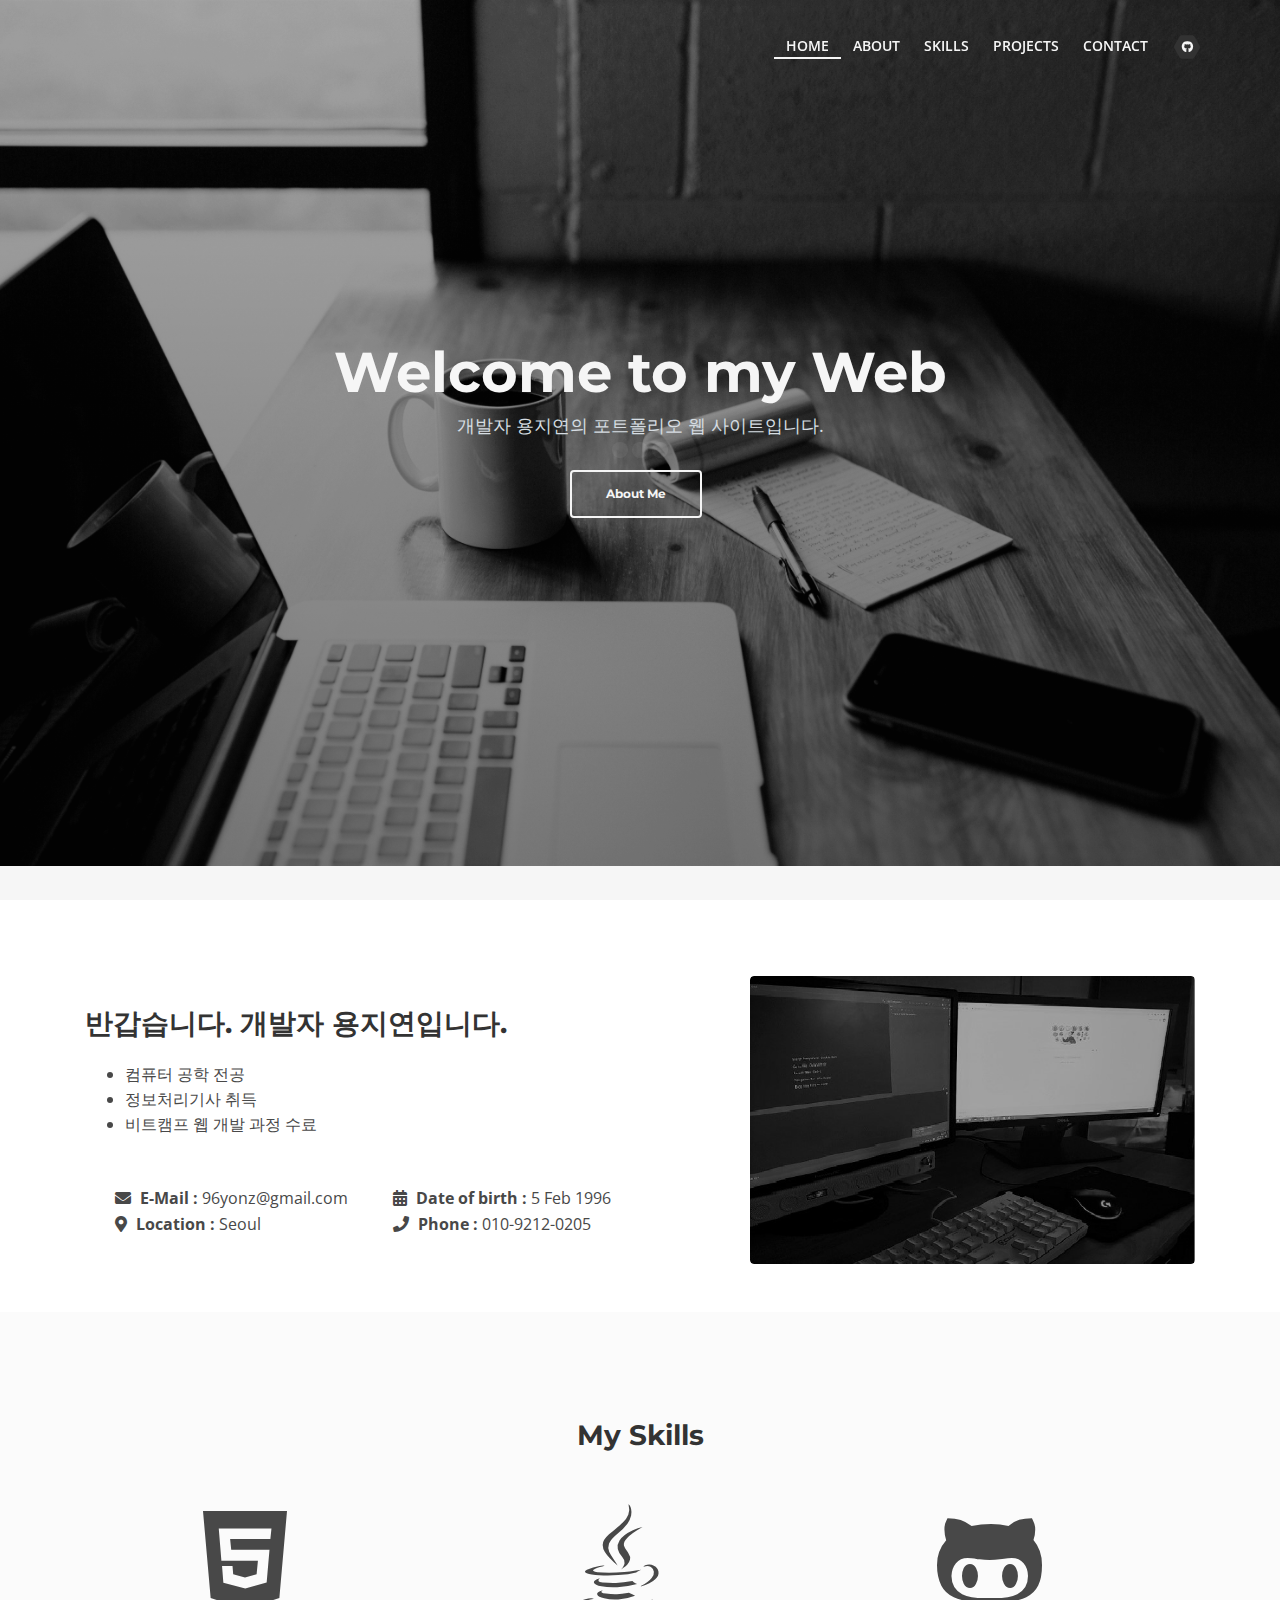
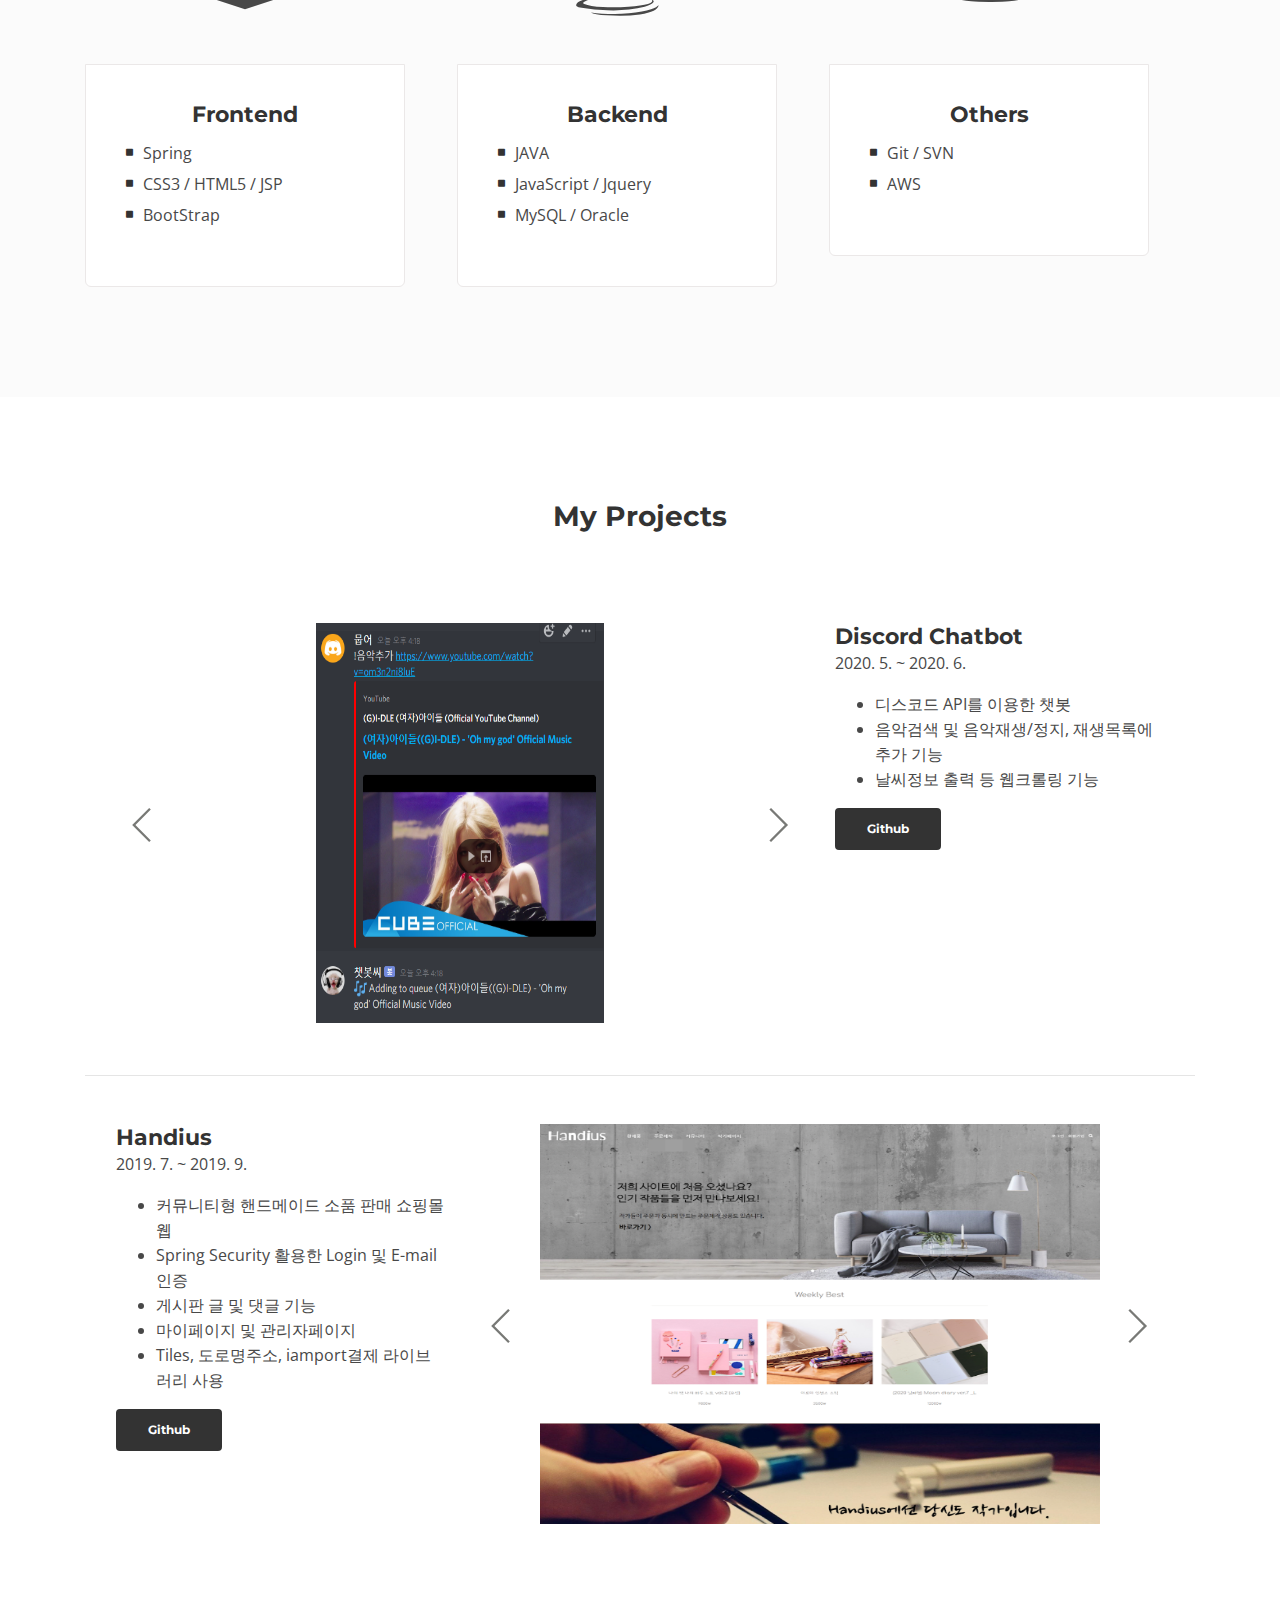
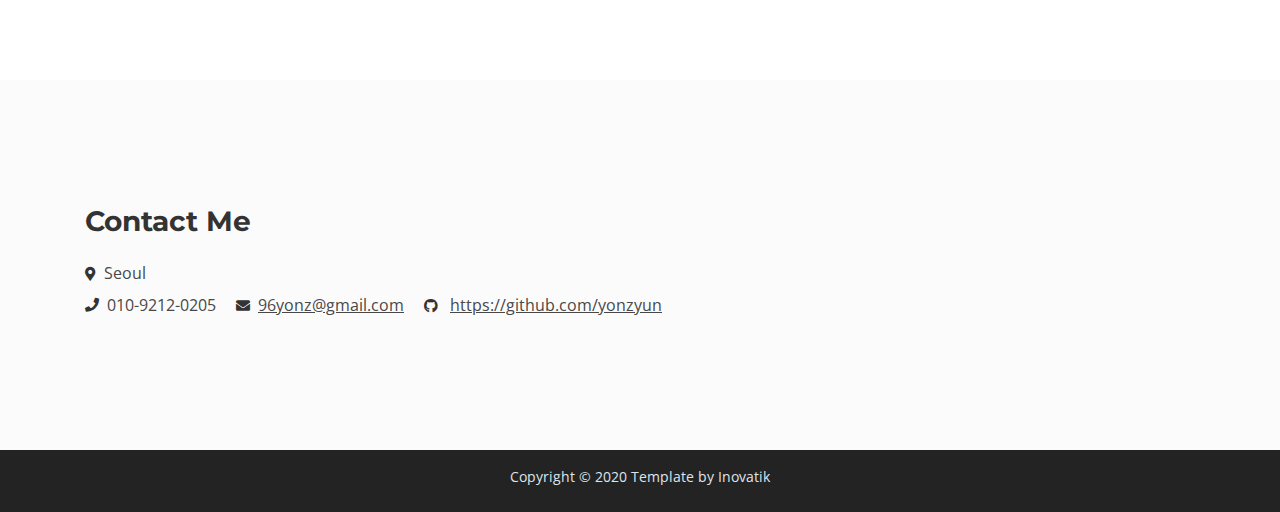
<file: index.html>
<!DOCTYPE html>
<html lang="en">
<head>
    <meta charset="utf-8">
    <meta name="viewport" content="width=device-width, initial-scale=1, shrink-to-fit=no">

    <!-- SEO Meta Tags -->
    <meta name="description" content="Aria is a business focused HTML landing page template built with Bootstrap to help you create lead generation websites for companies and their services.">
    <meta name="author" content="Inovatik">

    <!-- OG Meta Tags to improve the way the post looks when you share the page on LinkedIn, Facebook, Google+ -->
	<meta property="og:site_name" content="" /> <!-- website name -->
	<meta property="og:site" content="" /> <!-- website link -->
	<meta property="og:title" content=""/> <!-- title shown in the actual shared post -->
	<meta property="og:description" content="" /> <!-- description shown in the actual shared post -->
	<meta property="og:image" content="" /> <!-- image link, make sure it's jpg -->
	<meta property="og:url" content="" /> <!-- where do you want your post to link to -->
	<meta property="og:type" content="article" />

    <!-- Website Title -->
    <title>Web Developer :: Yong Ji yeon's Portfolio</title>

    <!-- Styles -->
    <link href="https://fonts.googleapis.com/css?family=Montserrat:500,700&display=swap&subset=latin-ext" rel="stylesheet">
    <link href="https://fonts.googleapis.com/css?family=Open+Sans:400,400i,600&display=swap&subset=latin-ext" rel="stylesheet">
    <link href="css/bootstrap.css" rel="stylesheet">
    <link href="css/fontawesome-all.css" rel="stylesheet">
    <link href="css/swiper.css" rel="stylesheet">
	<link href="css/magnific-popup.css" rel="stylesheet">
	<link href="css/styles.css" rel="stylesheet">

	<!-- Favicon  -->
    <link rel="icon" href="images/favicon.png">
</head>
<body data-spy="scroll" data-target=".fixed-top">

    <!-- Preloader -->
	<div class="spinner-wrapper">
        <div class="spinner">
            <div class="bounce1"></div>
            <div class="bounce2"></div>
            <div class="bounce3"></div>
        </div>
    </div>
    <!-- end of preloader -->


    <!-- Navbar -->
    <nav class="navbar navbar-expand-md navbar-dark navbar-custom fixed-top">

        <!-- Mobile Menu Toggle Button -->
        <button class="navbar-toggler" type="button" data-toggle="collapse" data-target="#navbarsExampleDefault" aria-controls="navbarsExampleDefault" aria-expanded="false" aria-label="Toggle navigation">
            <span class="navbar-toggler-awesome fas fa-bars"></span>
            <span class="navbar-toggler-awesome fas fa-times"></span>
        </button>
        <!-- end of mobile menu toggle button -->

        <div class="collapse navbar-collapse" id="navbarsExampleDefault">
            <ul class="navbar-nav ml-auto">
                <li class="nav-item">
                    <a class="nav-link page-scroll" href="#header">HOME <span class="sr-only">(current)</span></a>
                </li>
                <li class="nav-item">
                    <a class="nav-link page-scroll" href="#about">ABOUT</a>
                </li>
                <li class="nav-item">
                    <a class="nav-link page-scroll" href="#services">SKILLS</a>
                </li>
                <li class="nav-item">
                    <a class="nav-link page-scroll" href="#project">PROJECTS</a>
                </li>
                <li class="nav-item">
                    <a class="nav-link page-scroll" href="#contact">CONTACT</a>
                </li>
            </ul>
            <span class="nav-item social-icons">
                <span class="fa-stack">
                    <a href="https://github.com/yonzyun" target="_blank">
                        <span class="hexagon"></span>
                        <i class="fab fa-github fa-stack-1x"></i>
                    </a>
                </span>
            </span>
        </div>
    </nav> <!-- end of navbar -->
    <!-- end of navbar -->


    <!-- Header -->
    <header id="header" class="header">
        <div class="header-content">
            <div class="container">
                <div class="row">
                    <div class="col-lg-12">
                        <div class="text-container">
                           <h1>Welcome to my Web</h1>
                            <p class="p-heading p-large">개발자 용지연의 포트폴리오 웹 사이트입니다.</p>
                            <a class="btn-solid-lg page-scroll" href="#about">About Me</a>
                        </div>
                    </div> <!-- end of col -->
                </div> <!-- end of row -->
            </div> <!-- end of container -->
        </div> <!-- end of header-content -->
    </header> <!-- end of header -->
    <!-- end of header -->


    <!-- Intro -->
    <div id="about" class="basic-1">
        <div class="container">
            <div class="row">
                <div class="col-lg-7">
                    <div class="text-container">
                        <h2>반갑습니다. 개발자 용지연입니다.</h2>
                        <div class="about-info">
                            <ul>
                                <li>
                                    <span>컴퓨터 공학 전공</span>
                                </li>
                                <li>
                                    <span>정보처리기사 취득</span>
                                </li>
                                <li>
                                    <span>비트캠프 웹 개발 과정 수료</span>
                                </li>
                            </ul>
                        </div>

                         <div class="row contact-info">
                                   <ul>
                                       <li>
                                            <i class="fa fa-envelope"></i>
                                            <b>E-Mail :</b>
                                            <span>96yonz@gmail.com</span>
                                       </li>
                                       <li>
                                           <i class="fa fa-map-marker-alt"></i>
                                           <b>Location :</b>
                                           <span>Seoul</span>
                                       </li>
                                   </ul>
                               <div>
                                   <ul>
                                       <li>
                                           <i class="fa fa-calendar-alt"></i>
                                           <b>Date of birth :</b>
                                           <span>5 Feb 1996</span>
                                       </li>
                                       <li>
                                           <i class="fa fa-phone"></i>
                                           <b>Phone :</b>
                                           <span>010-9212-0205</span>
                                       </li>
                                   </ul>
                               </div>
                            </div>
                    </div> <!-- end of text-container -->
                </div> <!-- end of col -->
                <div class="col-lg-5">
                    <div class="image-container">
                        <img class="img-fluid" src="images/intro-office.jpg" alt="alternative">
                    </div> <!-- end of image-container -->
                </div> <!-- end of col -->
            </div> <!-- end of row -->
        </div> <!-- end of container -->
    </div> <!-- end of basic-1 -->
    <!-- end of intro -->

    <!-- Services -->
    <div id="services" class="cards-2">
        <div class="container">
            <div class="row">
                <div class="col-lg-12">
                    <h2 id="testtt">My Skills</h2>
                </div> <!-- end of col -->
            </div> <!-- end of row -->
            <div class="row">
                <div class="col-lg-12">

                    <!-- Card -->
                    <div class="card skills-card">
                        <div class="card-icon" id="test">
                            <i class="fab fa-html5"></i>
                        </div>
                        <div class="card-body">
                            <h3 class="card-title">Frontend</h3>
                            <ul class="list-unstyled li-space-lg">
                                <li class="media">
                                    <i class="fas fa-square"></i>
                                    <div class="media-body">Spring</div>
                                </li>
                                <li class="media">
                                    <i class="fas fa-square"></i>
                                    <div class="media-body">CSS3 / HTML5 / JSP</div>
                                </li>
                                <li class="media">
                                    <i class="fas fa-square"></i>
                                    <div class="media-body">BootStrap</div>
                                </li>
                            </ul>
                        </div>
                        <!-- end of button-container -->
                    </div>
                    <!-- end of card -->

                    <!-- Card -->
                    <div class="card skills-card">
                        <div class="card-icon">
                            <i class="fab fa-java"></i>
                        </div>
                        <div class="card-body">
                            <h3 class="card-title">Backend</h3>
                            <ul class="list-unstyled li-space-lg">
                                <li class="media">
                                    <i class="fas fa-square"></i>
                                    <div class="media-body">JAVA</div>
                                </li>
                                <li class="media">
                                    <i class="fas fa-square"></i>
                                    <div class="media-body">JavaScript / Jquery</div>
                                </li>
                                <li class="media">
                                    <i class="fas fa-square"></i>
                                    <div class="media-body">MySQL / Oracle</div>
                                </li>
                            </ul>
                        </div>
                        <!-- end of button-container -->
                    </div>
                    <!-- end of card -->

                    <!-- Card -->
                    <div class="card skills-card">
                        <div class="card-icon">
                            <i class="fab fa-github-alt"></i>
                        </div>
                        <div class="card-body">
                            <h3 class="card-title">Others</h3>
                            <ul class="list-unstyled li-space-lg">
                                <li class="media">
                                    <i class="fas fa-square"></i>
                                    <div class="media-body">Git / SVN</div>
                                </li>
                                <li class="media">
                                    <i class="fas fa-square"></i>
                                    <div class="media-body">AWS</div>
                                </li>
                            </ul>
                        </div>
                         <!-- end of button-container -->
                    </div>
                    <!-- end of card -->

                </div> <!-- end of col -->
            </div> <!-- end of row -->
        </div> <!-- end of container -->
    </div> <!-- end of cards-2 -->
    <!-- end of services -->


    <!-- Testimonials -->
    <div id="project" class="slider">
        <div class="container">
            <div class="row">
                <div class="col-lg-12">
                    <h2>My Projects</h2>
                </div> <!-- end of col -->
            </div> <!-- end of row -->

            <!--     project1       -->
            <div id="project1" class="row pj-card">
                <div class="col-lg-8">
                    <!-- Card Slider -->
                    <div class="slider-container">
                        <div class="swiper-container card-slider">
                            <div class="swiper-wrapper">

                                <!-- Slide -->
                                <div class="swiper-slide">
                                    <div class="card">
                                        <img class="card-image" src="images/pj1_1.PNG" alt="alternative">
                                    </div>
                                </div> <!-- end of swiper-slide -->
                                <!-- end of slide -->

                                <!-- Slide -->
                                <div class="swiper-slide">
                                    <div class="card">
                                        <img class="card-image" src="images/pj1_2.PNG" alt="alternative">
                                    </div>
                                </div> <!-- end of swiper-slide -->
                                <!-- end of slide -->

                                <!-- Slide -->
                                <div class="swiper-slide">
                                    <div class="card">
                                        <img class="card-image" src="images/pj1_3.PNG" alt="alternative">
                                    </div>
                                </div> <!-- end of swiper-slide -->
                                <!-- end of slide -->

                                <!-- Slide -->
                                <div class="swiper-slide">
                                    <div class="card">
                                        <img class="card-image" src="images/pj1_4.PNG" alt="alternative">
                                    </div>
                                </div> <!-- end of swiper-slide -->
                                <!-- end of slide -->
                            </div> <!-- end of swiper-wrapper -->

                            <!-- Add Arrows -->
                            <div class="swiper-button-next"></div>
                            <div class="swiper-button-prev"></div>
                            <!-- end of add arrows -->

                        </div> <!-- end of swiper-container -->
                    </div> <!-- end of sliedr-container -->
                    <!-- end of card slider -->

                </div> <!-- end of col -->
                <div class="col-lg-4 descript-card">
                    <h3>Discord Chatbot</h3>
                    <p>2020. 5. ~ 2020. 6.</p>
                    <ul>
                        <li>디스코드 API를 이용한 챗봇</li>
                        <li>음악검색 및 음악재생/정지, 재생목록에 추가 기능</li>
                        <li>날씨정보 출력 등 웹크롤링 기능</li>
                    </ul>
                    <div class="button-container">
                            <a class="btn-solid-reg" href="https://github.com/yonzyun/discordChatBot" target="_blank">Github</a>
                    </div>
                </div>
            </div> <!-- end of row -->
            <hr>
            <!--     project2       -->
            <div id="project2" class="row pj-card">

               <div class="col-lg-4 descript-card">
                    <h3>Handius</h3>
                    <p>2019. 7. ~ 2019. 9.</p>
                    <ul>
                        <li>커뮤니티형 핸드메이드 소품 판매 쇼핑몰 웹</li>
                        <li>Spring Security 활용한 Login 및 E-mail 인증</li>
                        <li>게시판 글 및 댓글 기능</li>
                        <li>마이페이지 및 관리자페이지</li>
                        <li>Tiles, 도로명주소, iamport결제 라이브러리 사용</li>
                    </ul>
                    <div class="button-container">
                            <a class="btn-solid-reg" href="https://github.com/handius/Final" target="_blank">Github</a>
                    </div>
                </div>
                <div class="col-lg-8">

                    <!-- Card Slider -->
                    <div class="slider-container">
                        <div class="swiper-container card-slider">
                            <div class="swiper-wrapper">

                                <!-- Slide -->
                                <div class="swiper-slide">
                                    <div class="card">
                                        <img class="card-image" src="images/pj2_1.PNG" alt="alternative">
                                    </div>
                                </div> <!-- end of swiper-slide -->
                                <!-- end of slide -->

                                <!-- Slide -->
                                <div class="swiper-slide">
                                    <div class="card">
                                        <img class="card-image" src="images/pj2_2.PNG" alt="alternative">
                                    </div>
                                </div> <!-- end of swiper-slide -->
                                <!-- end of slide -->

                                <!-- Slide -->
                                <div class="swiper-slide">
                                    <div class="card">
                                        <img class="card-image" src="images/pj2_5.PNG" alt="alternative">
                                    </div>
                                </div> <!-- end of swiper-slide -->
                                <!-- end of slide -->

                                <!-- Slide -->
                                <div class="swiper-slide">
                                    <div class="card">
                                        <img class="card-image" src="images/pj2_6.PNG" alt="alternative">
                                    </div>
                                </div> <!-- end of swiper-slide -->
                                <!-- end of slide -->

                                <!-- Slide -->
                                <div class="swiper-slide">
                                    <div class="card">
                                        <img class="card-image" src="images/pj2_4.PNG" alt="alternative">
                                    </div>
                                </div> <!-- end of swiper-slide -->
                                <!-- end of slide -->

                            </div> <!-- end of swiper-wrapper -->

                            <!-- Add Arrows -->
                            <div class="swiper-button-next"></div>
                            <div class="swiper-button-prev"></div>
                            <!-- end of add arrows -->

                        </div> <!-- end of swiper-container -->
                    </div> <!-- end of sliedr-container -->
                    <!-- end of card slider -->

                </div> <!-- end of col -->
            </div> <!-- end of row -->
        </div> <!-- end of container -->
    </div> <!-- end of slider -->
    <!-- end of testimonials -->


    <!-- Contact -->
    <div id="contact" class="form-2">
        <div class="container">
            <div class="row">
                <div class="col-lg-12">
                    <div class="text-container">
<!--                        <div class="section-title">CONTACT</div>-->
                        <h2>Contact Me</h2>
                        <ul class="list-unstyled li-space-lg">
                            <li class="address"><i class="fas fa-map-marker-alt"></i>Seoul</li>
                            <li><i class="fas fa-phone"></i>010-9212-0205</li>
                            <li><i class="fas fa-envelope"></i><a href="mailto:96yonz@gmail.com">96yonz@gmail.com</a></li>
                            <li>
                                <i class="fab fa-github"></i>
                                <a href="https://github.com/yonzyun" target="_blank">https://github.com/yonzyun</a>
                            </li>
                        </ul>
                    </div> <!-- end of text-container -->
                </div> <!-- end of col -->
            </div> <!-- end of row -->
        </div> <!-- end of container -->
    </div> <!-- end of form-2 -->
    <!-- end of contact -->


    <!-- Copyright -->
    <div class="copyright">
        <div class="container">
            <div class="row">
                <div class="col-lg-12">
                    <p class="p-small">Copyright © 2020 <a href="https://inovatik.com">Template by Inovatik</a></p>
                </div> <!-- end of col -->
            </div> <!-- enf of row -->
        </div> <!-- end of container -->
    </div> <!-- end of copyright -->
    <!-- end of copyright -->


    <!-- Scripts -->
    <script src="js/jquery.min.js"></script> <!-- jQuery for Bootstrap's JavaScript plugins -->
    <script src="js/popper.min.js"></script> <!-- Popper tooltip library for Bootstrap -->
    <script src="js/bootstrap.min.js"></script> <!-- Bootstrap framework -->
    <script src="js/jquery.easing.min.js"></script> <!-- jQuery Easing for smooth scrolling between anchors -->
    <script src="js/swiper.min.js"></script> <!-- Swiper for image and text sliders -->
    <script src="js/jquery.magnific-popup.js"></script> <!-- Magnific Popup for lightboxes -->
    <script src="js/morphext.min.js"></script> <!-- Morphtext rotating text in the header -->
    <script src="js/isotope.pkgd.min.js"></script> <!-- Isotope for filter -->
    <script src="js/validator.min.js"></script> <!-- Validator.js - Bootstrap plugin that validates forms -->
    <script src="js/scripts.js"></script> <!-- Custom scripts -->
<!--    <script src="https://kit.fontawesome.com/3772a8e54e.js" crossorigin="anonymous"></script>-->
</body>
</html>
</file>
<file: css/styles.css>
/* Template: Aria - Business HTML Landing Page Template
   Author: Inovatik
   Created: Jul 2019
   Description: Master CSS file
*/

/*****************************************
Table Of Contents:

01. General Styles
02. Preloader
03. Navigation
04. Header
05. Intro
06. Description
07. Services
08. Details 1
09. Details 2
10. Testimonials
11. Call Me
12. Projects
13. Project Lightboxes
14. Team
15. About
16. Contact
17. Footer
18. Copyright
19. Back To Top Button
20. Extra Pages
21. Media Queries
******************************************/

/*****************************************
Colors:

- Backgrounds - light gray #fbfbfb
- Background - dark blue #153e52
- Backgrounds navbar, footer - dark gray #113448 -> #232323
- Buttons, bullets, icons - green #14bf98 -> #333333
- Headings text - black #484a46 -> #333333
- Body text - gray #787976 -> #484848
- Body text - light gray #dfe5ec
******************************************/


/******************************/
/*     01. General Styles     */
/******************************/
body,
html {
    width: 100%;
	height: 100%;
}

body, p {
	color: #484848;
	font: 400 1rem/1.5625rem "Open Sans", sans-serif;
}

.p-large {
	font: 400 1.125rem/1.625rem "Open Sans", sans-serif;
}

.p-small {
	font: 400 0.875rem/1.375rem "Open Sans", sans-serif;
}

.p-heading {
	margin-bottom: 3.5rem;
	text-align: center;
}

.li-space-lg li {
	margin-bottom: 0.375rem;
}

.indent {
	padding-left: 1.25rem;
}

h1 {
	color: #333333;
	font: 700 2.5rem/3rem "Montserrat", sans-serif;
}

h2 {
	color: #333333;
	font: 700 1.75rem/2.125rem "Montserrat", sans-serif;
}

h3 {
	color: #333333;
	font: 700 1.375rem/1.75rem "Montserrat", sans-serif;
}

h4 {
	color: #333333;
	font: 700 1.25rem/1.625rem "Montserrat", sans-serif;
}

h5 {
	color: #333333;
	font: 700 1.125rem/1.5rem "Montserrat", sans-serif;
}

h6 {
	color: #333333;
	font: 700 1rem/1.375rem "Montserrat", sans-serif;
}

a {
	color: #484848;
	text-decoration: underline;
}

a:hover {
	color: #484848;
	text-decoration: underline;
}

a.green {
	color: #333333;
}

a.white,
.white {
	color: #dfe5ec;
}

.testimonial-text {
	font-style: italic;
}

.testimonial-author {
	font: 700 1rem/1.375rem "Montserrat", sans-serif;
}

strong {
	color: #333333;
}

.section-title {
	color: #333333;
	font: 500 0.8125rem/1.125rem "Montserrat", sans-serif;
}

.btn-solid-reg {
	display: inline-block;
	padding: 1.1875rem 1.875rem 1.1875rem 1.875rem;
	border: 0.125rem solid #333333;
	border-radius: 0.25rem;
	background-color: #333333;
	color: #fff;
	font: 700 0.75rem/0 "Montserrat", sans-serif;
	text-decoration: none;
	transition: all 0.2s;
}

.btn-solid-reg:hover {
	background-color: transparent;
	color: #333333;
	text-decoration: none;
}

.btn-solid-lg {
	display: inline-block;
	padding: 1.375rem 2.125rem 1.375rem 2.125rem;
	border: 0.125rem solid #FFFFFF;
	border-radius: 0.25rem;
	background-color: transparent;
	color: #fff;
	font: 700 0.75rem/0 "Montserrat", sans-serif;
	text-decoration: none;
	transition: all 0.2s;
}

.btn-solid-lg:hover {
	background-color: #fff;
	color: #333333;
	text-decoration: none;
}

.btn-outline-reg {
	display: inline-block;
	padding: 1.1875rem 1.875rem 1.1875rem 1.875rem;
	border: 0.125rem solid #484848;
	border-radius: 0.25rem;
	background-color: transparent;
	color: #484848;
	font: 700 0.75rem/0 "Montserrat", sans-serif;
	text-decoration: none;
	transition: all 0.2s;
}

.btn-outline-reg:hover {
	background-color: #484848;
	color: #fff;
	text-decoration: none;
}

.btn-outline-lg {
	display: inline-block;
	padding: 1.375rem 2.125rem 1.375rem 2.125rem;
	border: 0.125rem solid #484848;
	border-radius: 0.25rem;
	background-color: transparent;
	color: #484848;
	font: 700 0.75rem/0 "Montserrat", sans-serif;
	text-decoration: none;
	transition: all 0.2s;
}

.btn-outline-lg:hover {
	background-color: #484848;
	color: #fff;
	text-decoration: none;
}

.btn-outline-sm {
	display: inline-block;
	padding: 1rem 1.625rem 0.9375rem 1.625rem;
	border: 0.125rem solid #484848;
	border-radius: 0.25rem;
	background-color: transparent;
	color: #484848;
	font: 700 0.75rem/0 "Montserrat", sans-serif;
	text-decoration: none;
	transition: all 0.2s;
}

.btn-outline-sm:hover {
	background-color: #484848;
	color: #fff;
	text-decoration: none;
}

.form-group {
	position: relative;
	margin-bottom: 1.25rem;
}

.form-group.has-error.has-danger {
	margin-bottom: 0.625rem;
}

.form-group.has-error.has-danger .help-block.with-errors ul {
	margin-top: 0.375rem;
}

.label-control {
	position: absolute;
	top: 0.8125rem;
	left: 1.375rem;
	color: #484848;
	opacity: 1;
	font: 400 0.875rem/1.375rem "Open Sans", sans-serif;
	cursor: text;
	transition: all 0.2s ease;
}

/* IE10+ hack to solve lower label text position compared to the rest of the browsers */
@media screen and (-ms-high-contrast: active), screen and (-ms-high-contrast: none) {
	.label-control {
		top: 0.9375rem;
	}
}

.form-control-input:focus + .label-control,
.form-control-input.notEmpty + .label-control,
.form-control-textarea:focus + .label-control,
.form-control-textarea.notEmpty + .label-control {
	top: 0.125rem;
	opacity: 1;
	font-size: 0.75rem;
	font-weight: 500;
}

.form-control-input,
.form-control-select {
	display: block; /* needed for proper display of the label in Firefox, IE, Edge */
	width: 100%;
	padding-top: 1.25rem;
	padding-bottom: 0.25rem;
	padding-left: 1.3125rem;
	border: 1px solid #dadada;
	border-radius: 0.25rem;
	background-color: #fff;
	color: #484848;
	font: 400 0.875rem/1.375rem "Open Sans", sans-serif;
	transition: all 0.2s;
	-webkit-appearance: none; /* removes inner shadow on form inputs on ios safari */
}

.form-control-select {
	padding-top: 0.5rem;
	padding-bottom: 0.5rem;
	height: 3rem;
}

/* IE10+ hack to solve lower label text position compared to the rest of the browsers */
@media screen and (-ms-high-contrast: active), screen and (-ms-high-contrast: none) {
	.form-control-input {
		padding-top: 1.25rem;
		padding-bottom: 0.75rem;
		line-height: 1.75rem;
	}

	.form-control-select {
		padding-top: 0.875rem;
		padding-bottom: 0.75rem;
		height: 3.125rem;
		line-height: 2.125rem;
	}
}

select {
    /* you should keep these first rules in place to maintain cross-browser behavior */
    -webkit-appearance: none;
	-moz-appearance: none;
	-ms-appearance: none;
    -o-appearance: none;
    appearance: none;
    background-image: url('../images/down-arrow.png');
    background-position: 96% 50%;
    background-repeat: no-repeat;
    outline: none;
}

select::-ms-expand {
    display: none; /* removes the ugly default down arrow on select form field in IE11 */
}

.form-control-textarea {
	display: block; /* used to eliminate a bottom gap difference between Chrome and IE/FF */
	width: 100%;
	height: 8rem; /* used instead of html rows to normalize height between Chrome and IE/FF */
	padding-top: 1.25rem;
	padding-left: 1.3125rem;
	border: 1px solid #dadada;
	border-radius: 0.25rem;
	background-color: #fff;
	color: #484848;
	font: 400 1rem/1.5625rem "Open Sans", sans-serif;
	transition: all 0.2s;
}

.form-control-input:focus,
.form-control-select:focus,
.form-control-textarea:focus {
	border: 1px solid #a1a1a1;
	outline: none; /* Removes blue border on focus */
}

.form-control-input:hover,
.form-control-select:hover,
.form-control-textarea:hover {
	border: 1px solid #a1a1a1;
}

.checkbox {
	font: 400 0.875rem/1.375rem "Open Sans", sans-serif;
}

input[type='checkbox'] {
	vertical-align: -15%;
	margin-right: 0.375rem;
}

/* IE10+ hack to raise checkbox field position compared to the rest of the browsers */
@media screen and (-ms-high-contrast: active), screen and (-ms-high-contrast: none) {
	input[type='checkbox'] {
		vertical-align: -9%;
	}
}

.form-control-submit-button {
	display: inline-block;
	width: 100%;
	height: 3.125rem;
	border: 0.125rem solid #333333;
	border-radius: 0.25rem;
	background-color: #333333;
	color: #fff;
	font: 700 0.75rem/1.75rem "Montserrat", sans-serif;
	cursor: pointer;
	transition: all 0.2s;
}

.form-control-submit-button:hover {
	background-color: transparent;
	color: #333333;
}

/* Form Success And Error Message Formatting */
#lmsgSubmit.h3.text-center.tada.animated,
#cmsgSubmit.h3.text-center.tada.animated,
#pmsgSubmit.h3.text-center.tada.animated,
#lmsgSubmit.h3.text-center,
#cmsgSubmit.h3.text-center,
#pmsgSubmit.h3.text-center {
	display: block;
	margin-bottom: 0;
	color: #b93636;
	font: 400 1.125rem/1rem "Open Sans", sans-serif;
}

.help-block.with-errors .list-unstyled {
	color: #484848;
	font-size: 0.75rem;
	line-height: 1.125rem;
	text-align: left;
}

.help-block.with-errors ul {
	margin-bottom: 0;
}
/* end of form success and error message formatting */

/* Form Success And Error Message Animation - Animate.css */
@-webkit-keyframes tada {
	from {
		-webkit-transform: scale3d(1, 1, 1);
		-ms-transform: scale3d(1, 1, 1);
		transform: scale3d(1, 1, 1);
	}
	10%, 20% {
		-webkit-transform: scale3d(.9, .9, .9) rotate3d(0, 0, 1, -3deg);
		-ms-transform: scale3d(.9, .9, .9) rotate3d(0, 0, 1, -3deg);
		transform: scale3d(.9, .9, .9) rotate3d(0, 0, 1, -3deg);
	}
	30%, 50%, 70%, 90% {
		-webkit-transform: scale3d(1.1, 1.1, 1.1) rotate3d(0, 0, 1, 3deg);
		-ms-transform: scale3d(1.1, 1.1, 1.1) rotate3d(0, 0, 1, 3deg);
		transform: scale3d(1.1, 1.1, 1.1) rotate3d(0, 0, 1, 3deg);
	}
	40%, 60%, 80% {
		-webkit-transform: scale3d(1.1, 1.1, 1.1) rotate3d(0, 0, 1, -3deg);
		-ms-transform: scale3d(1.1, 1.1, 1.1) rotate3d(0, 0, 1, -3deg);
		transform: scale3d(1.1, 1.1, 1.1) rotate3d(0, 0, 1, -3deg);
	}
	to {
		-webkit-transform: scale3d(1, 1, 1);
		-ms-transform: scale3d(1, 1, 1);
		transform: scale3d(1, 1, 1);
	}
}

@keyframes tada {
	from {
		-webkit-transform: scale3d(1, 1, 1);
		-ms-transform: scale3d(1, 1, 1);
		transform: scale3d(1, 1, 1);
	}
	10%, 20% {
		-webkit-transform: scale3d(.9, .9, .9) rotate3d(0, 0, 1, -3deg);
		-ms-transform: scale3d(.9, .9, .9) rotate3d(0, 0, 1, -3deg);
		transform: scale3d(.9, .9, .9) rotate3d(0, 0, 1, -3deg);
	}
	30%, 50%, 70%, 90% {
		-webkit-transform: scale3d(1.1, 1.1, 1.1) rotate3d(0, 0, 1, 3deg);
		-ms-transform: scale3d(1.1, 1.1, 1.1) rotate3d(0, 0, 1, 3deg);
		transform: scale3d(1.1, 1.1, 1.1) rotate3d(0, 0, 1, 3deg);
	}
	40%, 60%, 80% {
		-webkit-transform: scale3d(1.1, 1.1, 1.1) rotate3d(0, 0, 1, -3deg);
		-ms-transform: scale3d(1.1, 1.1, 1.1) rotate3d(0, 0, 1, -3deg);
		transform: scale3d(1.1, 1.1, 1.1) rotate3d(0, 0, 1, -3deg);
	}
	to {
		-webkit-transform: scale3d(1, 1, 1);
		-ms-transform: scale3d(1, 1, 1);
		transform: scale3d(1, 1, 1);
	}
}

.tada {
	-webkit-animation-name: tada;
	animation-name: tada;
}

.animated {
	-webkit-animation-duration: 1s;
	animation-duration: 1s;
	-webkit-animation-fill-mode: both;
	animation-fill-mode: both;
}
/* end of form success and error message animation - Animate.css */

/* Fade-move Animation For Lightbox - Magnific Popup */
/* at start */
.my-mfp-slide-bottom .zoom-anim-dialog {
	opacity: 0;
	transition: all 0.2s ease-out;
	-webkit-transform: translateY(-1.25rem) perspective(37.5rem) rotateX(10deg);
	-ms-transform: translateY(-1.25rem) perspective(37.5rem) rotateX(10deg);
	transform: translateY(-1.25rem) perspective(37.5rem) rotateX(10deg);
}

/* animate in */
.my-mfp-slide-bottom.mfp-ready .zoom-anim-dialog {
	opacity: 1;
	-webkit-transform: translateY(0) perspective(37.5rem) rotateX(0);
	-ms-transform: translateY(0) perspective(37.5rem) rotateX(0);
	transform: translateY(0) perspective(37.5rem) rotateX(0);
}

/* animate out */
.my-mfp-slide-bottom.mfp-removing .zoom-anim-dialog {
	opacity: 0;
	-webkit-transform: translateY(-0.625rem) perspective(37.5rem) rotateX(10deg);
	-ms-transform: translateY(-0.625rem) perspective(37.5rem) rotateX(10deg);
	transform: translateY(-0.625rem) perspective(37.5rem) rotateX(10deg);
}

/* dark overlay, start state */
.my-mfp-slide-bottom.mfp-bg {
	opacity: 0;
	transition: opacity 0.2s ease-out;
}

/* animate in */
.my-mfp-slide-bottom.mfp-ready.mfp-bg {
	opacity: 0.8;
}
/* animate out */
.my-mfp-slide-bottom.mfp-removing.mfp-bg {
	opacity: 0;
}
/* end of fade-move animation for lightbox - magnific popup */

/* Fade Animation For Image Slider - Magnific Popup */
@-webkit-keyframes fadeIn {
	from {
		opacity: 0;
	}
	to {
		opacity: 1;
	}
}

@keyframes fadeIn {
	from {
		opacity: 0;
	}
	to {
		opacity: 1;
	}
}

.fadeIn {
	-webkit-animation: fadeIn 0.6s;
	animation: fadeIn 0.6s;
}

@-webkit-keyframes fadeOut {
	from {
		opacity: 1;
	}
	to {
		opacity: 0;
	}
}

@keyframes fadeOut {
	from {
		opacity: 1;
	}
	to {
		opacity: 0;
	}
}

.fadeOut {
	-webkit-animation: fadeOut 0.8s;
	animation: fadeOut 0.8s;
}
/* end of fade animation for image slider - magnific popup */


/*************************/
/*     02. Preloader     */
/*************************/
.spinner-wrapper {
	position: fixed;
	z-index: 999999;
	top: 0;
	right: 0;
	bottom: 0;
	left: 0;
	background: #232323;
}

.spinner {
	position: absolute;
	top: 50%; /* centers the loading animation vertically one the screen */
	left: 50%; /* centers the loading animation horizontally one the screen */
	width: 3.75rem;
	height: 1.25rem;
	margin: -0.625rem 0 0 -1.875rem; /* is width and height divided by two */
	text-align: center;
}

.spinner > div {
	display: inline-block;
	width: 1rem;
	height: 1rem;
	border-radius: 100%;
	background-color: #fff;
	-webkit-animation: sk-bouncedelay 1.4s infinite ease-in-out both;
	animation: sk-bouncedelay 1.4s infinite ease-in-out both;
}

.spinner .bounce1 {
	-webkit-animation-delay: -0.32s;
	animation-delay: -0.32s;
}

.spinner .bounce2 {
	-webkit-animation-delay: -0.16s;
	animation-delay: -0.16s;
}

@-webkit-keyframes sk-bouncedelay {
	0%, 80%, 100% { -webkit-transform: scale(0); }
	40% { -webkit-transform: scale(1.0); }
}

@keyframes sk-bouncedelay {
	0%, 80%, 100% {
		-webkit-transform: scale(0);
		-ms-transform: scale(0);
		transform: scale(0);
	} 40% {
		-webkit-transform: scale(1.0);
		-ms-transform: scale(1.0);
		transform: scale(1.0);
	}
}


/**************************/
/*     03. Navigation     */
/**************************/
.navbar-custom {
	padding-top: 0.375rem;
	padding-bottom: 0.375rem;
	background-color: #FFFFFF;
	box-shadow: 0 0.0625rem 0.375rem 0 rgba(0, 0, 0, 0.1);
	font: 600 0.875rem/0.875rem "Open Sans", sans-serif;
	transition: all 0.2s;
}

.navbar-custom .navbar-brand {
	font-size: 0;
}

.navbar-custom .navbar-brand.logo-image img {
    width: 7.0625rem;
	height: 2rem;
	-webkit-backface-visibility: hidden;
}

.navbar-custom .navbar-brand.logo-text {
	margin-top: 0.25rem;
	margin-bottom: 0.25rem;
	font: 700 2.25rem/1.5rem "Montserrat", sans-serif;
	color: #fff;
	text-decoration: none;
}

.navbar-custom .navbar-nav {
	margin-top: 0.75rem;
	margin-bottom: 0.5rem;
}

.navbar-custom .nav-item .nav-link {
	padding: 0.625rem 0.75rem 0.625rem 0.75rem;
	color: #fff;
	text-decoration: none;
	transition: all 0.2s ease;
}

.navbar-custom .nav-item .nav-link:hover,
.navbar-custom .nav-item .nav-link.active {
	color: #333333;
}

/* Dropdown Menu */
.navbar-custom .dropdown:hover > .dropdown-menu {
	display: block; /* this makes the dropdown menu stay open while hovering it */
	min-width: auto;
	animation: fadeDropdown 0.2s; /* required for the fade animation */
}

@keyframes fadeDropdown {
    0% {
        opacity: 0;
    }

    100% {
        opacity: 1;
    }
}

.navbar-custom .dropdown-toggle:focus { /* removes dropdown outline on focus  */
	outline: 0;
}

.navbar-custom .dropdown-menu {
	margin-top: 0;
	border: none;
	border-radius: 0.25rem;
	background-color: #FFFFFF;
}

.navbar-custom .dropdown-item {
	color: #fff;
	text-decoration: none;
}

.navbar-custom .dropdown-item:hover {
	background-color: #FFFFFF;
}

.navbar-custom .dropdown-item .item-text {
	font: 600 0.875rem/0.875rem "Open Sans", sans-serif;
}

.navbar-custom .dropdown-item:hover .item-text {
	color: #333333;
}

.navbar-custom .dropdown-items-divide-hr {
	width: 100%;
	height: 1px;
	margin: 0.75rem auto 0.75rem auto;
	border: none;
	background-color: #b5bcc4;
	opacity: 0.2;
}
/* end of dropdown menu */

.navbar-custom .social-icons {
	display: none;
}

.navbar-custom .navbar-toggler {
	border: none;
	color: #fff;
	font-size: 2rem;
}

.navbar-custom button[aria-expanded='false'] .navbar-toggler-awesome.fas.fa-times{
	display: none;
}

.navbar-custom button[aria-expanded='false'] .navbar-toggler-awesome.fas.fa-bars{
	display: inline-block;
}

.navbar-custom button[aria-expanded='true'] .navbar-toggler-awesome.fas.fa-bars{
	display: none;
}

.navbar-custom button[aria-expanded='true'] .navbar-toggler-awesome.fas.fa-times{
	display: inline-block;
	margin-right: 0.125rem;
}


/*********************/
/*    04. Header     */
/*********************/
.header {
	background: linear-gradient(rgba(0, 0, 0, 0.3), rgba(0, 0, 0, 0.5)), url('../images/header-background.jpg') center center no-repeat;
	background-size: cover;
/*    -webkit-filter:grayscale(100%);*/
}

.header .header-content {
	padding-top: 8rem;
	padding-bottom: 2.125rem;
	text-align: center;
}

.header .text-container {
	margin-bottom: 3rem;
}

.header h1 {
	margin-bottom: 0.5rem;
	color: #fff;
}

.header .p-large {
	margin-bottom: 2rem;
	color: #dfe5ec;
}

.header .btn-solid-lg {
	margin-right: 0.5rem;
	margin-bottom: 1.25rem;
}


/*********************/
/*     05. Intro     */
/*********************/
.basic-1 {
	padding-top: 6.5rem;
	padding-bottom: 3rem;
}

.basic-1 .text-container {
	margin-bottom: 3rem;
}

.basic-1 .section-title {
	margin-bottom: 0.5rem;
}

.basic-1 h2 {
	margin-bottom: 1.375rem;
}

.basic-1 .testimonial-author {
	color: #333333;
}

/* Hover Animation */
.basic-1 .image-container {
	overflow: hidden;
	border-radius: 0.25rem;
}

.basic-1 .image-container img {
	margin: 0;
	border-radius: 0.25rem;
	transition: all 0.3s;
}

.basic-1 .image-container:hover img {
	-moz-transform: scale(1.15);
	-webkit-transform: scale(1.15);
	transform: scale(1.15);
}

.brand-icons{
    font-size: 4em;
}
/* end of hover animation */


/***************************/
/*     06. Description     */
/***************************/
.cards-1 {
	padding-top: 3rem;
	padding-bottom: 2.875rem;
}

.cards-1 .card {
	margin-bottom: 2.5rem;
	border: none;
	text-align: center;
}

.cards-1 .fa-stack {
	width: 6rem;
	height: 6rem;
	margin-right: auto;
	margin-bottom: 1rem;
	margin-left: auto;
	line-height: 6rem;
	text-align: left;
}

.cards-1 .fa-stack .hexagon {
	position: absolute;
	width: 6rem;
	height: 6rem;
	background: url('../images/hexagon-green.svg') center center no-repeat;
	background-size: 6rem 6rem;
}

.cards-1 .fa-stack-1x {
	color: #fff;
	font-size: 2rem;
}

.cards-1 .card-body {
	padding: 0;
}

.cards-1 .card-title {
	margin-bottom: 0.625rem;
}


/************************/
/*     07. Services     */
/************************/
.cards-2 {
	padding-top: 6.625rem;
	padding-bottom: 1.25rem;
	background-color: #fbfbfb;
}

.cards-2 .section-title {
	margin-bottom: 0.5rem;
	text-align: center;
}

.cards-2 h2 {
	margin-bottom: 3.25rem;
	text-align: center;
}

.cards-2 .card {
	margin-bottom: 5.625rem;
	border: none;
	background-color: transparent;
}

.cards-2 .card-image img {
	border-top-left-radius: 0.375rem;
	border-top-right-radius: 0.375rem;
}

.cards-2 .card-body {
	padding: 2.25rem 2rem 2.125rem 2rem;
	border: 1px solid #ebe8e8;
	border-bottom-left-radius: 0.375rem;
	border-bottom-right-radius: 0.375rem;
	background-color: #fff;
}

.cards-2 h3 {
	margin-bottom: 0.75rem;
	text-align: center;
}

.cards-2 .list-unstyled {
	margin-bottom: 1.5rem;
}

.cards-2 .list-unstyled .fas {
	color: #333333;
	font-size: 0.5rem;
	line-height: 1.375rem;
}

.cards-2 .list-unstyled .media-body {
	margin-left: 0.625rem;
}

.cards-2 .price {
	margin-bottom: 0.25rem;
	color: #333333;
	font: 700 1rem/1.5rem "Montserrat", sans-serif;
	text-align: center;
}

.cards-2 .price span {
	color: #333333;
}

.cards-2 .button-container {
	margin-top: -1.375rem;
	text-align: center;
}

.cards-2 .btn-solid-reg:hover {
	background-color: #fff;
}

#projects_card h2{
    text-align: center;
    padding: 100px 30px 50px;
}

#test:hover i{
    transform: rotateY(360deg);
}
/*************************/
/*     08. Details 1     */
/*************************/
.accordion .area-1 {
	height: 27rem;
	background: url('../images/details-1-background.jpg') center center no-repeat;
	background-size: cover;
}

.accordion .accordion-container {
	max-width: 90%;
	margin-right: auto;
	margin-left: auto;
	padding-top: 6.375rem;
	padding-bottom: 1.5rem;
}

.accordion h2 {
	margin-bottom: 1.625rem;
}

.accordion .item {
	margin-bottom: 2rem;
}

.accordion h4 {
	margin-bottom: 0;
}

.accordion span[aria-expanded="true"] .circle-numbering,
.accordion span[aria-expanded="false"] .circle-numbering {
	display: inline-block;
	width: 2.25rem;
	height: 2.25rem;
	margin-right: 0.875rem;
	border: 0.125rem solid #333333;
	border-radius: 50%;
	background-color: #333333;
	color: #fff;
	font: 700 1rem/2.125rem "Montserrat", sans-serif;
	text-align: center;
	vertical-align: middle;
	cursor: pointer;
	transition: all 0.2s ease;
}

.accordion span[aria-expanded="false"] .circle-numbering {
	border: 0.125rem solid #333333;
	background-color: transparent;
	color: #333333;
}

.accordion .item:hover span[aria-expanded="false"] .circle-numbering {
	border: 0.125rem solid #333333;
	color: #333333;
}

.accordion .accordion-title {
	display: inline-block;
	width: 70%;
	margin-top: 0.125rem;
	margin-bottom: 0.25rem;
	color: #333333;
	font: 700 1.25rem/1.75rem "Montserrat", sans-serif;
	vertical-align: middle;
	cursor: pointer;
	transition: all 0.2s ease;
}

.accordion .item:hover .accordion-title {
	color: #333333;
}

.accordion span[aria-expanded="true"] .accordion-title {
	color: #333333;
}

.accordion .accordion-body {
	margin-left: 3.125rem;
}


/*************************/
/*     09. Details 2     */
/*************************/
.tabs .tabs-container {
	max-width: 90%;
	margin-right: auto;
	margin-left: auto;
	padding-top: 2rem;
	padding-bottom: 5.75rem;
}

.tabs .nav-tabs {
	justify-content: center;
	margin-bottom: 1.125rem;
	border-bottom: none;
}

.tabs .nav-link {
	margin-right: 1.625rem;
	margin-bottom: 0.875rem;
	padding: 0;
	border: none;
	border-radius: 0.25rem;
	color: #c1cace;
	font: 700 1.375rem/1.375rem "Montserrat", sans-serif;
	text-decoration: none;
	transition: all 0.2s ease;
}

.tabs .nav-link:hover,
.tabs .nav-link.active {
	color: #333333;
}

.tabs .nav-link .fas {
	margin-right: 0.125rem;
	font-size: 0.875rem;
	vertical-align: 20%;
}

.tabs #tab-1 .progress-container {
	margin-top: 1.5rem;
}

.tabs #tab-1 .progress-container .title {
	margin-bottom: 0.25rem;
	color: #333333;
	font: 600 0.875rem/1.25rem "Open Sans", sans-serif;
}

.tabs #tab-1 .progress {
	height: 1.375rem;
	margin-bottom: 1.125rem;
	border-radius: 0.125rem;
	background-color: #f9fafc;
}

.tabs #tab-1 .progress-bar {
	display: block;
	padding-left: 1.5rem;
	border-radius: 0.125rem;
	background: linear-gradient(to bottom right, #333333, #1bd1a7);
}

.tabs #tab-1 .progress-bar.first {
	width: 100%;
}

.tabs #tab-1 .progress-bar.second {
	width: 75%;
}

.tabs #tab-1 .progress-bar.third {
	width: 90%;
}

.tabs #tab-2 .list-unstyled {
	margin-top: 1.75rem;
	margin-bottom: 0;
	vertical-align: top;
}

.tabs #tab-2 .list-unstyled .media {
	margin-bottom: 2rem;
}

.tabs #tab-2 .list-unstyled .media-bullet {
	color: #333333;
	font-weight: 600;
	font-size: 2rem;
	line-height: 2rem;
}

.tabs #tab-2 .list-unstyled .media-body {
	margin-left: 0.875rem;
}

.tabs #tab-3 .list-unstyled .fas {
	color: #333333;
	font-size: 0.5rem;
	line-height: 1.375rem;
}

.tabs #tab-3 .list-unstyled .media-body {
	margin-left: 0.625rem;
}

.tabs #tab-3 .list-unstyled {
	margin-bottom: 1.75rem;
}

.tabs .area-2 {
	height: 27rem;
	background: url('../images/details-2-background.jpg') center center no-repeat;
	background-size: cover;
}


/****************************/
/*     10. Testimonials     */
/****************************/
.slider {
	padding-top: 6.375rem;
	padding-bottom: 6.5rem;
	background-color: white;
}

.slider h2 {
	margin-bottom: 0.75rem;
	text-align: center;
}

.slider .slider-container {
	position: relative;
}

.slider .swiper-container {
	position: static;
	width: 90%;
	text-align: center;
}

.slider .swiper-button-prev:focus,
.slider .swiper-button-next:focus {
	/* even if you can't see it chrome you can see it on mobile device */
	outline: none;
}

.slider .swiper-button-prev {
	left: -0.5rem;
	background-image: url("data:image/svg+xml;charset=utf-8,%3Csvg%20xmlns%3D'http%3A%2F%2Fwww.w3.org%2F2000%2Fsvg'%20viewBox%3D'0%200%2028%2044'%3E%3Cpath%20d%3D'M0%2C22L22%2C0l2.1%2C2.1L4.2%2C22l19.9%2C19.9L22%2C44L0%2C22L0%2C22L0%2C22z'%20fill%3D'%23787976'%2F%3E%3C%2Fsvg%3E");
	background-size: 1.125rem 1.75rem;
}

.slider .swiper-button-next {
	right: -0.5rem;
	background-image: url("data:image/svg+xml;charset=utf-8,%3Csvg%20xmlns%3D'http%3A%2F%2Fwww.w3.org%2F2000%2Fsvg'%20viewBox%3D'0%200%2028%2044'%3E%3Cpath%20d%3D'M27%2C22L27%2C22L5%2C44l-2.1-2.1L22.8%2C22L2.9%2C2.1L5%2C0L27%2C22L27%2C22z'%20fill%3D'%23787976'%2F%3E%3C%2Fsvg%3E");
	background-size: 1.125rem 1.75rem;
}

.slider .card {
	position: relative;
	border: none;
	background-color: transparent;
}

/*.slider .card-image {
	width: 6rem;
	height: 6rem;
	margin-right: auto;
	margin-bottom: 0.25rem;
	margin-left: auto;
	border-radius: 50%;
}*/

#project1 .card-image {
	width: 18rem;
	height: 25rem;
	margin-right: auto;
	margin-bottom: 0.25rem;
	margin-left: auto;
}

#project2 .card-image{
    width: 35rem;
	height: 25rem;
	margin-right: auto;
	margin-bottom: 0.25rem;
	margin-left: auto;
}

.slider .card .card-body {
	padding-bottom: 0;
}

.slider .testimonial-text {
	margin-bottom: 0.625rem;
}

.slider .testimonial-author {
	color: #333333;
}


/**********************/
/*     11. Call Me    */
/**********************/
.form-1 {
	padding-top: 6.625rem;
	padding-bottom: 5.625rem;
	background-color: #153e52;
}

.form-1 .text-container {
	margin-bottom: 4rem;
}

.form-1 .section-title {
	margin-bottom: 0.5rem;
}

.form-1 h2 {
	margin-bottom: 1.375rem;
	color: #fff;
}

.form-1 .list-unstyled .fas {
	color: #333333;
	font-size: 0.5rem;
	line-height: 1.375rem;
}

.form-1 .list-unstyled .media-body {
	margin-left: 0.625rem;
}

.form-1 .label-control {
	color: #fff;
}

.form-1 .form-control-input,
.form-1 .form-control-select {
	border: 1px solid #39728f;
	background-color: #2a5d77;
	color: #fff;
}

.form-1 .form-control-textarea {
	border: 1px solid #39728f;
	background-color: #2a5d77;
	color: #fff;
}

.form-1 .form-control-input:focus,
.form-1 .form-control-input:hover,
.form-1 .form-control-select:focus,
.form-1 .form-control-select:hover,
.form-1 .form-control-textarea:focus,
.form-1 .form-control-textarea:hover {
	border: 1px solid #fff;
}

#lmsgSubmit.h3.text-center.tada.animated,
#lmsgSubmit.h3.text-center {
	color: #fff;
}

.form-1 .help-block.with-errors .list-unstyled {
	color: #dfe5ec;
}


/************************/
/*     12. Projects     */
/************************/
.filter {
	padding-top: 6.5rem;
	padding-bottom: 7rem;
}

.filter .section-title {
	margin-bottom: 0.5rem;
}

.filter h2,
.filter .section-title {
	text-align: center;
}

.filter h2 {
	margin-bottom: 3.25rem;
}

.filter .button-group {
	text-align: center;
}

.filter .button-group a {
	display: inline-block;
	margin-right: 0.1875rem;
	margin-bottom: 0.5rem;
	margin-left: 0.1875rem;
	padding: 0.3125rem 1.375rem 0.25rem 1.375rem;
	border-radius: 0.25rem;
	background-color: #f1f4f7;
	color: #7b7e85;
	font: 700 0.75rem/1.25rem "Montserrat", sans-serif;
	cursor: pointer;
	transition: all 0.2s ease;
}

.filter .button-group a:hover {
	background-color: #333333;
	color: #fff;
}

.filter .button-group a.button.is-checked {
	background-color: #333333;
	color: #fff;
}

.filter .grid {
	margin-top: 1.25rem;
	border-radius: 0.375rem;
}

/* Hover Animation */
.filter .element-item {
	position: relative;
	float: left;
	overflow: hidden;
	width: 50%;
	background-color: #000; /* to hide 1px white margin in IE */
}

.filter .element-item img {
	max-width: 100%;
	margin: 0;
	transition: all 0.3s;
}

.filter .element-item:hover img {
	-moz-transform: scale(1.15);
	-webkit-transform: scale(1.15);
	transform: scale(1.15);
}
/* end of hover animation */

.filter .element-item .element-item-overlay {
	position: absolute;
	z-index: 2;
	top: 0;
	left: 0;
	width: 100%;
	height: 100%;
	background-color: rgba(0, 0, 0, 0.4);
	opacity: 1;
	text-align: center;
	transition: all 0.3s;
}

.filter .element-item .element-item-overlay span {
	position: absolute;
	z-index: 3;
	top: 42%;
	right: 0;
	left: 0;
	color: #fff;
	font: 700 1.125rem/1.625rem "Montserrat", sans-serif;
}


/**********************************/
/*     13. Project Lightboxes     */
/**********************************/
.lightbox-basic {
	position: relative;
	max-width: 62.5rem;
	margin: 2.5rem auto;
	padding: 1.5625rem;
	border-radius: 0.25rem;
	background: #fff;
	text-align: left;
}

.lightbox-basic img {
	margin-right: auto;
	margin-bottom: 2rem;
	margin-left: auto;
	border-radius: 0.25rem;
}

.lightbox-basic .line-heading {
	width: 3rem;
	height: 1px;
	margin-top: 0;
	margin-bottom: 0.625rem;
	margin-left: 0;
	border: none;
	background-color: #333333;
}

.lightbox-basic h6 {
	margin-bottom: 2rem;
}

.lightbox-basic .testimonial-container {
	margin-top: 1.75rem;
	margin-bottom: 2.125rem;
	padding: 1.125rem 1.5rem 1.125rem 1.5rem;
	border-radius: 0.25rem;
	background-color: #fbfbfb;
}

.lightbox-basic .testimonial-text {
	margin-bottom: 0.5rem;
}

.lightbox-basic .testimonial-author {
	margin-bottom: 0;
}

.lightbox-basic .btn-solid-reg,
.lightbox-basic .btn-outline-reg {
	margin-right: 0.375rem;
	margin-bottom: 1rem;
}

.lightbox-basic a.mfp-close.as-button {
	position: relative;
	width: auto;
	height: auto;
	margin-right: 0.5rem;
	color: #333333;
	opacity: 1;
}

.lightbox-basic a.mfp-close.as-button:hover {
	color: #f2f2f2;
}

.lightbox-basic button.mfp-close.x-button {
	position: absolute;
	top: -0.375rem;
	right: -0.375rem;
	width: 2.75rem;
	height: 2.75rem;
}


/********************/
/*     14. Team     */
/********************/
.basic-2 {
	padding-top: 6.375rem;
	padding-bottom: 3.375rem;
	background-color: #fbfbfb;
	text-align: center;
}

.basic-2 h2 {
	margin-bottom: 0.75rem;
}

.basic-2 .team-member {
	display: inline-block;
	max-width: 13rem;
	margin-right: 1.5rem;
	margin-bottom: 3.5rem;
	margin-left: 1.5rem;
}

/* Hover Animation */
.basic-2 .image-wrapper {
	overflow: hidden;
	margin-bottom: 1.5rem;
}

.basic-2 .image-wrapper img {
	margin: 0;
	transition: all 0.3s;
}

.basic-2 .image-wrapper:hover img {
	-moz-transform: scale(1.15);
	-webkit-transform: scale(1.15);
	transform: scale(1.15);
}
/* end of hover animation */

.basic-2 .team-member .p-large {
	margin-bottom: 0.25rem;
}

.basic-2 .team-member .job-title {
	margin-bottom: 0.75rem;
	color: #333333;
	font: 700 1rem/1.375rem "Montserrat", sans-serif;
}

.basic-2 .fa-stack {
	width: 1.75rem;
	height: 1.75rem;
	margin-right: 0.125rem;
	margin-left: 0.125rem;
}

.basic-2 .fa-stack .hexagon {
	position: absolute;
	left: 0;
	width: 1.75rem;
	height: 1.75rem;
	background: url('../images/hexagon-green.svg') center center no-repeat;
	background-size: 1.75rem 1.75rem;
	transition: all 0.2s ease;
}

.basic-2 .fa-stack:hover .hexagon {
	background: url('../images/hexagon-white.svg') center center no-repeat;
	background-size: 1.75rem 1.75rem;
}

.basic-2 .fa-stack-1x {
	font-size: 0.6875rem;
	line-height: 1.75rem;
	color: #fff;
	transition: all 0.2s ease;
}

.basic-2 .fa-stack:hover .fa-stack-1x {
	color: #333333;
}


/*********************/
/*     15. About     */
/*********************/
.counter {
	padding-top: 6.875rem;
	padding-bottom: 5.25rem;
}

.counter .image-container {
	margin-bottom: 3rem;
}

.counter .image-container img {
	border-radius: 0.25rem;
}

.counter .section-title {
	margin-bottom: 0.5rem;
}

.counter h2 {
	margin-bottom: 1.375rem;
}

.counter .list-unstyled {
	margin-bottom: 1.5rem;
}

.counter .list-unstyled .fas {
	color: #333333;
	font-size: 0.5rem;
	line-height: 1.375rem;
}

.counter .list-unstyled .media-body {
	margin-left: 0.625rem;
}

.counter #counter {
	text-align: center;
}

.counter #counter .cell {
	display: inline-block;
	width: 9.5rem;
	margin-bottom: 0.75rem;
}

.counter #counter .counter-value {
	display: inline-block;
	margin-bottom: 0.125rem;
	color: #333333;
	font: 700 2.875rem/3.25rem "Montserrat", sans-serif;
	vertical-align: middle;
}

.counter #counter .counter-info {
	display: inline-block;
	margin-left: 0.5rem;
	font-size: 0.875rem;
	line-height: 1.25rem;
	vertical-align: middle;
}


/***********************/
/*     16. Contact     */
/***********************/
.form-2 {
	padding-top: 6.625rem;
	padding-bottom: 5.625rem;
	background-color: #fbfbfb;
}

.form-2 .text-container {
	margin-bottom: 3rem;
}

.form-2 .section-title {
	margin-bottom: 0.5rem;
 }

.form-2 h2 {
	margin-bottom: 1.375rem;
}

.form-2 .list-unstyled {
	margin-bottom: 2.25rem;
	font-size: 1rem;
	line-height: 1.625rem;
}

.form-2 .list-unstyled .fas,
.form-2 .list-unstyled .fab {
	margin-right: 0.5rem;
	font-size: 0.875rem;
	color: #333333;
}

.form-2 .list-unstyled .fa-phone {
	vertical-align: 3%;
}

.form-2 h3 {
	margin-bottom: 1rem;
}

.form-2 .fa-stack {
	margin-right: 0.25rem;
	margin-bottom: 0.75rem;
	margin-left: 0.125rem;
	width: 3.25rem;
	height: 3.25rem;
}

.form-2 .fa-stack .hexagon {
	position: absolute;
	width: 3.25rem;
	height: 3.25rem;
	background: url('../images/hexagon-green.svg') center center no-repeat;
	background-size: 3.25rem 3.25rem;
	transition: all 0.2s ease;
}

.form-2 .fa-stack:hover .hexagon {
	background: url('../images/hexagon-white.svg') center center no-repeat;
	background-size: 3.25rem 3.25rem;
}

.form-2 .fa-stack-1x {
	font-size: 1.5rem;
	line-height: 3.25rem;
	color: #fff;
	transition: all 0.2s ease;
}

.form-2 .fa-stack:hover .fa-stack-1x {
	color: #333333;
}


/**********************/
/*     17. Footer     */
/**********************/
.footer {
	padding-top: 5rem;
	background-color: #232323;
}

.footer .text-container {
	margin-bottom: 2.25rem;
}

.footer h4 {
	margin-bottom: 0.75rem;
	color: #fff;
}

.footer p,
.footer ul {
	font-size: 0.875rem;
	line-height: 1.375rem;
}


/*************************/
/*     18. Copyright     */
/*************************/
.copyright {
	padding-top: 1rem;
	padding-bottom: 0.5rem;
	background-color: #232323;
	text-align: center;
}

.copyright p,
.copyright a {
	color: #dfe5ec;
	text-decoration: none;
}


/**********************************/
/*     19. Back To Top Button     */
/**********************************/
a.back-to-top {
	position: fixed;
	z-index: 999;
	right: 0.75rem;
	bottom: 0.75rem;
	display: none;
	width: 2.625rem;
	height: 2.625rem;
	border-radius: 1.875rem;
	background: #333333 url("../images/up-arrow.png") no-repeat center 47%;
	background-size: 1.125rem 1.125rem;
	text-indent: -9999px;
}

a:hover.back-to-top {
	background-color: #13aa87;
}


/***************************/
/*     20. Extra Pages     */
/***************************/
.ex-header {
	padding-top: 8rem;
	padding-bottom: 5rem;
	background-color: #153e52;
	text-align: center;
}

.ex-header h1 {
	color: #fff;
}

.ex-basic-1 {
	padding-top: 2rem;
	padding-bottom: 0.875rem;
	background-color: #fbfbfb;
}

.ex-basic-1 .breadcrumbs {
	margin-bottom: 1rem;
}

.ex-basic-1 .breadcrumbs .fa {
	margin-right: 0.5rem;
	margin-left: 0.625rem;
}

.ex-basic-2 {
	padding-top: 4.75rem;
	padding-bottom: 4rem;
}

.ex-basic-2 h3 {
	margin-bottom: 1rem;
}

.ex-basic-2 .text-container {
	margin-bottom: 3.625rem;
}

.ex-basic-2 .text-container.last {
	margin-bottom: 0;
}

.ex-basic-2 .list-unstyled .fas {
	color: #333333;
	font-size: 0.5rem;
	line-height: 1.375rem;
}

.ex-basic-2 .list-unstyled .media-body {
	margin-left: 0.625rem;
}

.ex-basic-2 .form-container {
	margin-top: 2.5rem;
}

.ex-basic-2 .btn-outline-reg {
	margin-top: 1.75rem;
}


/*****************************/
/*     21. Media Queries     */
/*****************************/
/* Min-width width 768px */
@media (min-width: 768px) {

	/* General Styles */
	.p-heading {
		width: 85%;
		margin-right: auto;
		margin-left: auto;
	}
	/* end of general styles */


	/* Navigation */
	.navbar-custom {
		padding: 2.125rem 1.5rem 2.125rem 2rem;
		box-shadow: none;
        background: transparent;
	}

	.navbar-custom .navbar-brand.logo-text {
		color: #fff;
	}

	.navbar-custom .navbar-nav {
		margin-top: 0;
		margin-bottom: 0;
	}

	.navbar-custom .nav-item .nav-link {
		padding: 0.25rem 0.75rem 0.25rem 0.75rem;
	}

	.navbar-custom .nav-item .nav-link:hover,
	.navbar-custom .nav-item .nav-link.active {
		color: #FFFFFF;
        border-bottom: solid 2px;
	}

	.navbar-custom.top-nav-collapse {
        padding: 0.375rem 1.5rem 0.375rem 2rem;
		box-shadow: 0 0.0625rem 0.375rem 0 rgba(0, 0, 0, 0.1);
		background-color: #FFFFFF;

	}

	.navbar-custom.top-nav-collapse .navbar-brand.logo-text {
		color: #fff;
	}

	.navbar-custom.top-nav-collapse .nav-item .nav-link {
		color: #232323;
	}

	.navbar-custom.top-nav-collapse .nav-item .nav-link:hover,
	.navbar-custom.top-nav-collapse .nav-item .nav-link.active {
		color: #232323;
	}

	.navbar-custom .dropdown-menu {
		padding-top: 1rem;
		padding-bottom: 1rem;
		border-top: 0.75rem solid rgba(0, 0, 0, 0);
		border-radius: 0.25rem;
		box-shadow: 0 0.25rem 0.375rem 0 rgba(0, 0, 0, 0.03);
	}

	.navbar-custom.top-nav-collapse .dropdown-menu {
		border-top: 0.125rem solid rgba(0, 0, 0, 0);
	}

	.navbar-custom .dropdown-item {
		padding-top: 0.25rem;
		padding-bottom: 0.25rem;
	}

	.navbar-custom .dropdown-items-divide-hr {
		width: 84%;
	}
	/* end of navigation */


	/* Header */
	.header .header-content {
		padding-top: 13rem;
		padding-bottom: 7.5rem;
	}

	.header h1 {
		font: 700 3.5rem/4rem "Montserrat", sans-serif;
	}
	/* end of header */


	/* Details 1 */
	.accordion .accordion-container {
		max-width: 70%;
	}
	/* end of details 1 */


	/* Details 2 */
	.tabs .tabs-container {
		max-width: 70%;
	}

	.tabs #tab-2 .list-unstyled {
		display: inline-block;
		width: 45%;
		margin-top: 0;
	}

	.tabs #tab-2 .list-unstyled.first {
		margin-right: 2rem;
	}
	/* end of details 2 */


	/* Testimonials */
    .slider h2{
        padding-bottom: 30px;
    }

	.slider .swiper-button-prev {
		left: 1rem;
		width: 1.375rem;
		background-size: 1.375rem 2.125rem;
	}

	.slider .swiper-button-next {
		right: 1rem;
		width: 1.375rem;
		background-size: 1.375rem 2.125rem;
	}
	/* end of testimonials */


	/* Projects */

	.filter .element-item {
		width: 25%;
	}

	.filter .element-item .element-item-overlay {
		opacity: 0;
		transition: opacity 0.3s ease;
	}

	.filter .element-item:hover .element-item-overlay {
		opacity: 1;
	}

    .pj-card{
        margin: 3em 1em;
    }

    .descript-card h3{
        margin-bottom: 0px;
    }

	/* end of projects */


	/* About */
	.counter #counter {
		text-align: left;
	}

	.counter #counter .cell {
	}
	/* end of about */


	/* Contact */
	.form-2 .list-unstyled li {
		display: inline-block;
		margin-right: 1rem;
	}

	.form-2 .list-unstyled .address {
		display: block;
	}
	/* end of contact */


	/* Extra Pages */
	.ex-header {
		padding-top: 11rem;
		padding-bottom: 9rem;
	}

	.ex-basic-2 .form-container {
		margin-top: 0.5rem;
	}
	/* end of extra pages */
}
/* end of min-width width 768px */


/* Min-width width 992px */
@media (min-width: 992px) {

	/* General Styles */
	.p-heading {
		width: 65%;
	}
	/* end of general styles */


	/* Navigation */
	.navbar-custom .social-icons {
		display: block;
		margin-left: 0.5rem;
	}

	.navbar-custom .fa-stack {
		margin-left: 0.375rem;
		font-size: 0.8125rem;
	}

	.navbar-custom .fa-stack .hexagon {
		width: 1.625rem;
		height: 1.625rem;
		position: absolute;
		background: url('../images/hexagon-green.svg') center center no-repeat;
		background-size: 1.625rem 1.625rem;
		transition: all 0.2s ease;
	}

	.navbar-custom .fa-stack:hover .hexagon {
		background: url('../images/hexagon-white.svg') center center no-repeat;
		background-size: 1.625rem 1.625rem;
	}

	.navbar-custom .fa-stack-1x {
		font-size: 0.6875rem;
		line-height: 1.625rem;
		color: #fff;
		transition: all 0.2s ease;
	}

	.navbar-custom .fa-stack:hover .fa-stack-1x {
		color: #333333;
	}
	/* end of navigation */


	/* Header */
	.header .header-content {
		padding-top: 14rem;
		padding-bottom: 15rem;
	}

	.header .text-container {
		margin-top: 6.5rem;
	}
	/* end of header */


	/* Intro */
	.basic-1 {
		padding-top: 6.875rem;
	}

	.basic-1 .text-container {
		margin-bottom: 0;
	}

    .about-info{
        margin-bottom: 3em;
    }

    .contact-info li{
        list-style: none;
    }

    #about li i{
        padding: 5px;
    }
	/* end of intro */


	/* Description */
	.cards-1 .card {
		display: inline-block;
		max-width: 17.5rem;
		text-align: left;
		vertical-align: top;
	}

	.cards-1 div.card:nth-child(3n+2) {
		margin-right: 2.5rem;
		margin-left: 2.5rem;
	}
	/* end of description */


	/* Services */
	.cards-2 .card {
		max-width: 18.25rem;
		display: inline-block;
		vertical-align: top;
	}

	.cards-2 .col-lg-12 div.card:nth-child(3n+2) {
		margin-right: 1.25rem;
		margin-left: 1.25rem;
	}

    .card-icon {
        width: 20em;
        height: 10em;
        text-align: center;
    }

    .card-icon i{
        font-size: 7em;
    }

    .card-icon:hover{
/*
        -webkit-transform: rotateY(360deg);
        -moz-transform: rotateY(360deg);
        -ms-transform: rotateY(360deg);
*/
        transform: rotateY(360deg);
    }

	/* end of services */


	/* Details 1 */
	.accordion {
		height: 34.625rem;
	}

	.accordion .area-1 {
		width: 50%;
		height: 100%;
		display: inline-block;
	}

	.accordion .area-2 {
		width: 50%;
		height: 100%;
		display: inline-block;
		vertical-align: top;
	}

	.accordion .accordion-container {
		max-width: 88%;
		margin-left: 2rem;
		padding-bottom: 0;
	}

	.accordion .accordion-title {
		width: 85%;
	}
	/* end of details 1 */


	/* Details 2 */
	.tabs {
		height: 36.125rem;
	}

	.tabs .area-1 {
		width: 50%;
		height: 100%;
		display: inline-block;
		vertical-align: top;
	}

	.tabs .area-2 {
		width: 50%;
		height: 100%;
		display: inline-block;
	}

	.tabs .tabs-container {
		max-width: 88%;
		margin-left: 2rem;
		padding-top: 6.75rem;
		padding-bottom: 0;
	}

	.tabs .nav-tabs {
		justify-content: flex-start;
	}
	/* end of details 2 */


	/* Call Me */
	.form-1 {
		padding-top: 7rem;
	}

	.form-1 .text-container {
		margin-bottom: 0;
	}
	/* end of call me */


	/* Project Lightboxes */
	.lightbox-basic img {
		margin-bottom: 0;
	}

	.lightbox-basic h3 {
		margin-top: 0.375rem;
	}

	.lightbox-basic .btn-solid-reg,
	.lightbox-basic .btn-outline-reg {
		margin-bottom: 0;
	}
	/* end of project lightboxes */


	/* Team */
	.basic-2 .team-member {
		width: 12.75rem;
		max-width: 100%;
		margin-right: 0.75rem;
		margin-left: 0.75rem;
	}
	/* end of team */


	/* About */
	.counter .image-container {
		margin-bottom: 0;
	}
	/* end of about */


	/* Contact */
	.form-2 {
		padding-top: 6.875rem;
	}

	.form-2 .text-container {
		margin-bottom: 0;
	}
	/* end of contact */


	/* Extra Pages */
	.ex-header h1 {
		width: 80%;
		margin-right: auto;
		margin-left: auto;
	}

	.ex-basic-2 {
		padding-bottom: 5rem;
	}
	/* end of extra pages */
}
/* end of min-width width 992px */


/* Min-width width 1200px */
@media (min-width: 1200px) {

	/* General Styles */
	.p-heading {
		width: 55%;
	}
	/* end of general styles */


	/* Navigation */
	.navbar-custom {
		padding-right: 5rem;
		padding-left: 5rem;
	}

	.navbar-custom.top-nav-collapse {
		padding-right: 5rem;
		padding-left: 5rem;
	}
	/* end of navigation */


	/* Header */
	.header .header-content {
		padding-top: 14.75rem;
		padding-bottom: 17.5rem;
	}
	/* end of header */


	/* Intro */
	.basic-1 .text-container {
		margin-top: 1.875rem;
		margin-right: 3rem;
	}
	/* end of intro */


	/* Description */
	.cards-1 .card {
		max-width: 21rem;
	}

	.cards-1 div.card:nth-child(3n+2) {
		margin-right: 2.875rem;
		margin-left: 2.875rem;
	}
	/* end of description */


	/* Services */
	.cards-2 .card {
		max-width: 20.875rem;
	}

	.cards-2 .card-body {
		padding: 2.25rem 2.5rem 2.125rem 2.5rem;
	}

	.cards-2 .col-lg-12 div.card:nth-child(3n+2) {
		margin-right: 3rem;
		margin-left: 3rem;
	}
	/* end of services */


	/* Details 1 */
	.accordion .accordion-container {
		max-width: 28rem;
		margin-left: 5rem;
	}
	/* end of details 1 */


	/* Details 2 */
	.tabs .tabs-container {
		max-width: 28rem;
		margin-right: 5rem;
		margin-left: auto;
	}

	.tabs #tab-2 .media-wrapper.first {
		margin-right: 2rem;
	}
	/* end of details 2 */


	/* Call Me */
	.form-1 .text-container {
		margin-top: 1.375rem;
		margin-right: 1.75rem;
		margin-left: 3rem
	}

	.form-1 form {
		margin-left: 1.75rem;
		margin-right: 3rem
	}
	/* end of call me */


	/* Projects */
	.filter .element-item {
		width: 17.3125rem; /* to eliminate grid overflow problem on hard refresh */
		height: 16.875rem;
	}

	.filter .element-item .element-item-overlay span {
		top: 45%;
	}
	/* end of projects */


	/* Team */
	.basic-2 .team-member {
		width: 14.375rem;
		margin-right: 1.375rem;
		margin-left: 1.375rem;
	}
	/* end of team */


	/* About */
	.counter {
		padding-bottom: 6.125rem;
	}

	.counter .image-container {
		margin-right: 1.5rem;
	}

	.counter .text-container {
		margin-top: 0.375rem;
		margin-right: 2.5rem;
		margin-left: 2rem;
	}
	/* end of about */


	/* Contact */
	.form-2 .text-container {
		margin-top: 0.875rem;
		margin-right: 1.5rem;
	}

	.form-2 form {
		margin-left: 1.5rem;
	}
	/* end of contact */


	/* Footer */
	.footer .text-container.about {
		margin-right: 5rem;
	}
	/* end of footer */


	/* Extra Pages */
	.ex-header h1 {
		width: 60%;
		margin-right: auto;
		margin-left: auto;
	}

	.ex-basic-2 .form-container {
		margin-left: 1.75rem;
	}
	/* end of extra pages */
}
/* end of min-width width 1200px */


/* Min-width width 1600px */
@media (min-width: 1600px) {

	/* Navigation */
	.navbar-custom {
		padding-right: 12rem;
		padding-left: 12rem;
	}

	.navbar-custom.top-nav-collapse {
		padding-right: 12rem;
		padding-left: 12rem;
	}
	/* end of navigation */
}
/* end of min-width width 1200px */
</file>
